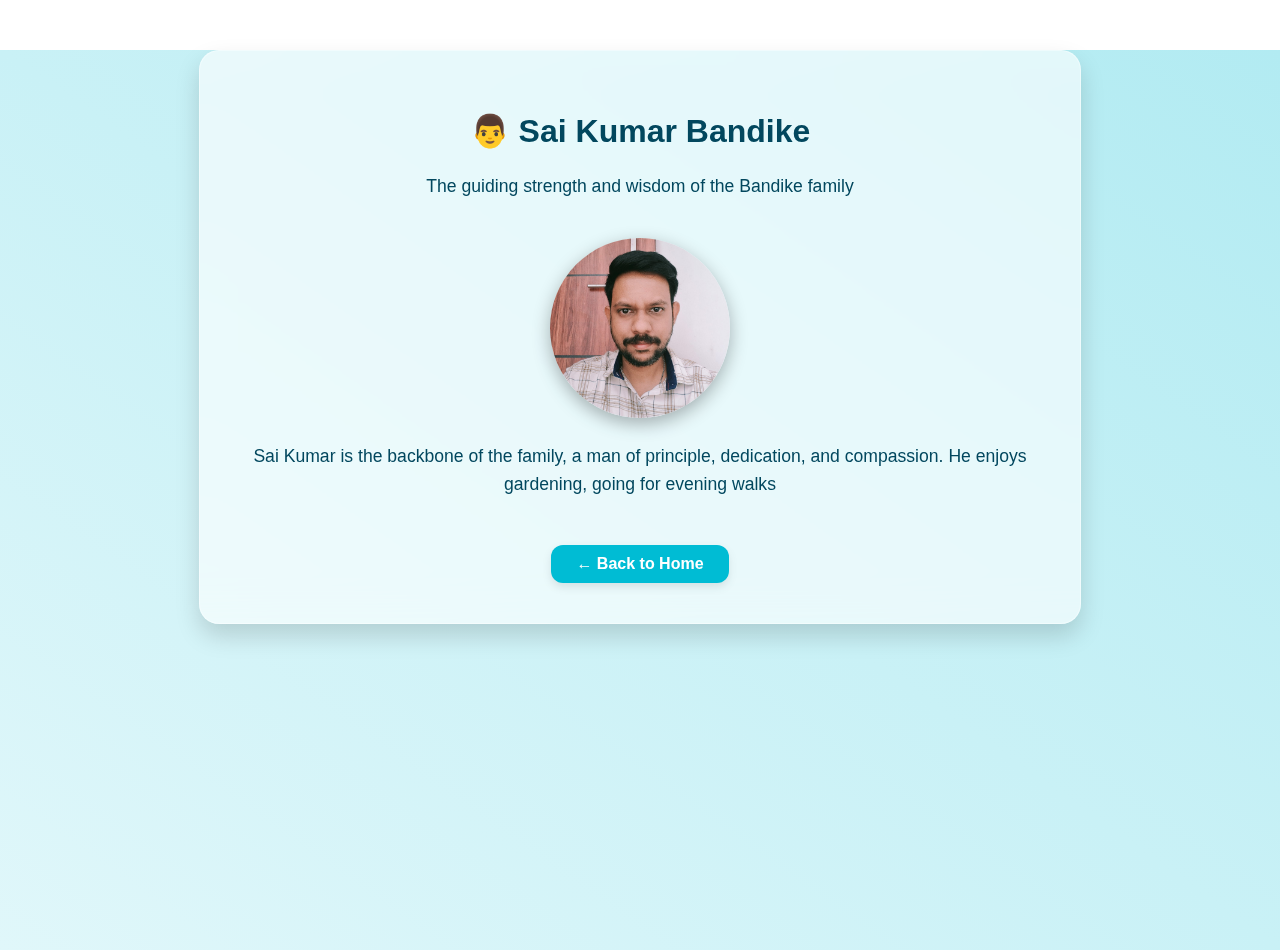
<file: dad.html>
<!DOCTYPE html>
<html lang="en">
<head>
  <meta charset="UTF-8" />
  <meta name="viewport" content="width=device-width, initial-scale=1.0"/>
  <title>Sai Kumar Bandike</title>
  <style>
    body, html {
      margin: 0;
      padding: 0;
      height: 100%;
      font-family: 'Segoe UI', sans-serif;
    }

    .background {
      background: linear-gradient(to right top, #e0f7fa, #b2ebf2);
      position: fixed;
      height: 100%;
      width: 100%;
      z-index: -1;
    }

    .glass-container {
      max-width: 800px;
      margin: 50px auto;
      padding: 40px;
      background: rgba(255, 255, 255, 0.6);
      border-radius: 20px;
      backdrop-filter: blur(20px);
      box-shadow: 0 12px 24px rgba(0, 0, 0, 0.15);
      color: #02475e;
      border: 1px solid rgba(255, 255, 255, 0.4);
      text-align: center;
    }

    .profile-img {
      width: 180px;
      height: 180px;
      object-fit: cover;
      border-radius: 50%;
      box-shadow: 0 6px 18px rgba(0, 0, 0, 0.3);
      margin-top: 20px;
    }

    p {
      margin-top: 20px;
      font-size: 1.1rem;
      line-height: 1.6;
    }

    .back-home {
      display: inline-block;
      margin-top: 30px;
      padding: 10px 25px;
      border-radius: 12px;
      background-color: #00bcd4;
      color: #fff;
      font-weight: bold;
      text-decoration: none;
      box-shadow: 0 4px 10px rgba(0, 0, 0, 0.1);
      transition: background-color 0.3s ease;
    }

    .back-home:hover {
      background-color: #0097a7;
    }
  </style>
</head>
<body>
  <div class="background"></div>

  <div class="glass-container">
    <header>
      <h1>👨 Sai Kumar Bandike</h1>
      <p>The guiding strength and wisdom of the Bandike family</p>
    </header>

    <section>
      <img src="images/dad.jpg" alt="Sai Kumar Bandike" class="profile-img" />
      <p>
        Sai Kumar is the backbone of the family, a man of principle, dedication, and compassion. He enjoys gardening, going for evening walks
        
    <footer>
      <a href="index.html" class="back-home">← Back to Home</a>
    </footer>
  </div>
</body>
</html>
</file>
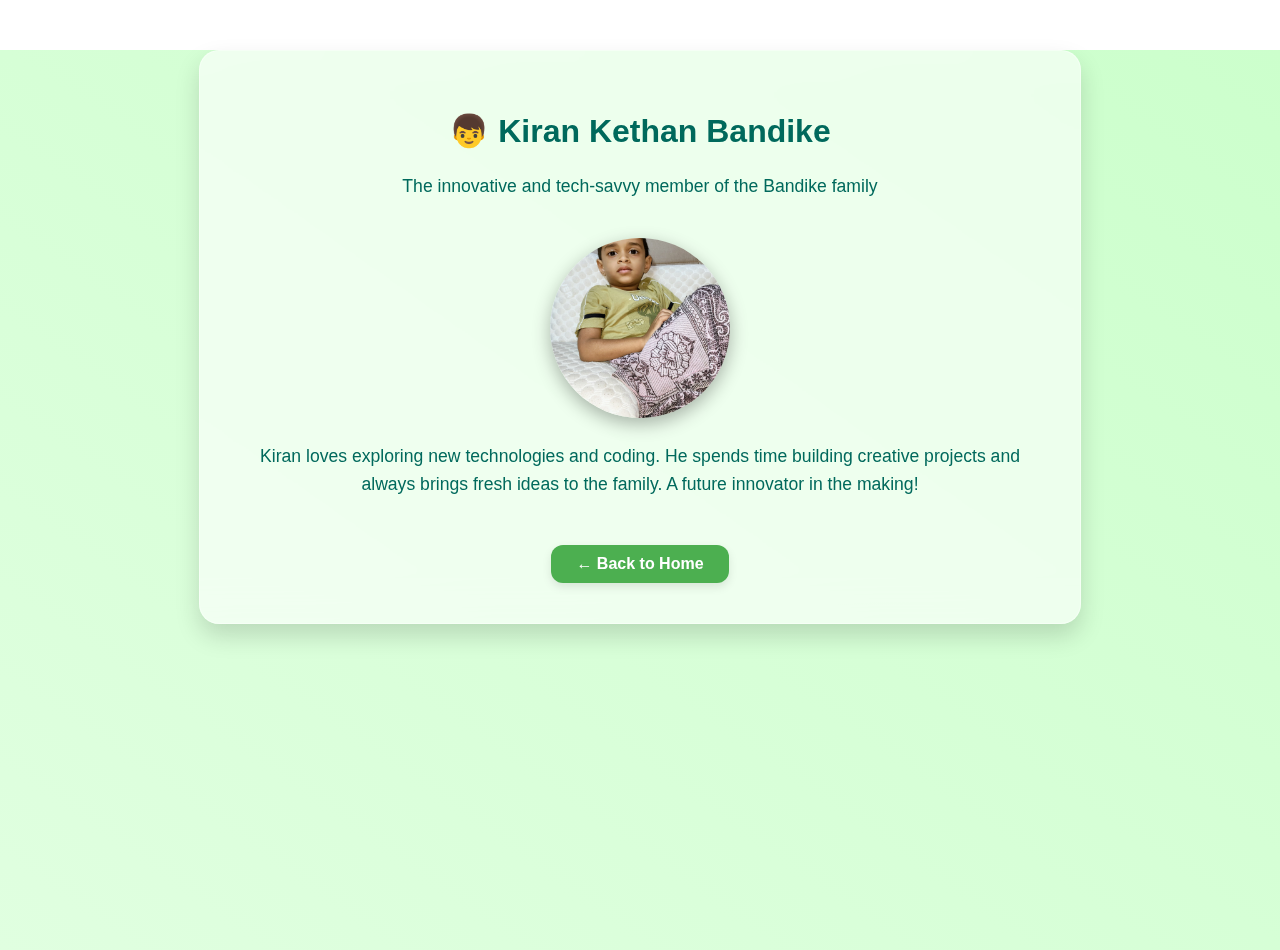
<file: son1.html>
<!DOCTYPE html>
<html lang="en">
<head>
  <meta charset="UTF-8" />
  <meta name="viewport" content="width=device-width, initial-scale=1.0"/>
  <title>Kiran Kethan Bandike</title>
  <style>
    body, html {
      margin: 0;
      padding: 0;
      height: 100%;
      font-family: 'Segoe UI', sans-serif;
    }

    .background {
      background: linear-gradient(to right top, #e0ffe0, #ccffcc);
      position: fixed;
      height: 100%;
      width: 100%;
      z-index: -1;
    }

    .glass-container {
      max-width: 800px;
      margin: 50px auto;
      padding: 40px;
      background: rgba(255, 255, 255, 0.6);
      border-radius: 20px;
      backdrop-filter: blur(20px);
      box-shadow: 0 12px 24px rgba(0, 0, 0, 0.15);
      color: #00695c;
      border: 1px solid rgba(255, 255, 255, 0.4);
      text-align: center;
    }

    .profile-img {
      width: 180px;
      height: 180px;
      object-fit: cover;
      border-radius: 50%;
      box-shadow: 0 6px 18px rgba(0, 0, 0, 0.3);
      margin-top: 20px;
    }

    p {
      margin-top: 20px;
      font-size: 1.1rem;
      line-height: 1.6;
    }

    .back-home {
      display: inline-block;
      margin-top: 30px;
      padding: 10px 25px;
      border-radius: 12px;
      background-color: #4caf50;
      color: #fff;
      font-weight: bold;
      text-decoration: none;
      box-shadow: 0 4px 10px rgba(0, 0, 0, 0.1);
      transition: background-color 0.3s ease;
    }

    .back-home:hover {
      background-color: #388e3c;
    }
  </style>
</head>
<body>
  <div class="background"></div>

  <div class="glass-container">
    <header>
      <h1>👦 Kiran Kethan Bandike</h1>
      <p>The innovative and tech-savvy member of the Bandike family</p>
    </header>

    <section>
      <img src="images/son1.jpg" alt="Kiran Kethan Bandike" class="profile-img" />
      <p>
        Kiran loves exploring new technologies and coding. He spends time building creative projects and always brings fresh ideas to the family. A future innovator in the making!
      </p>
    </section>

    <footer>
      <a href="index.html" class="back-home">← Back to Home</a>
    </footer>
  </div>
</body>
</html>
</file>
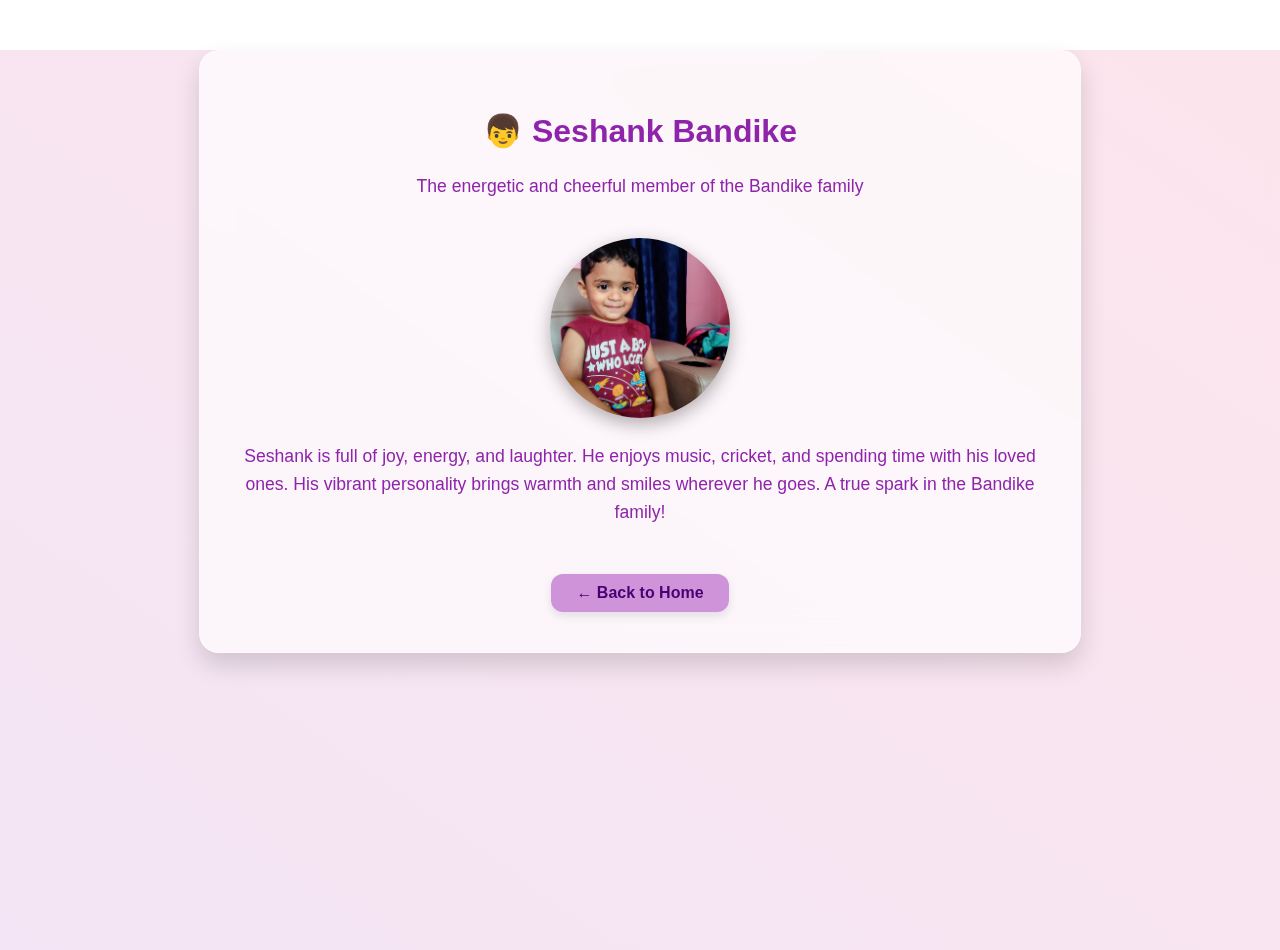
<file: son2.html>
<!DOCTYPE html>
<html lang="en">
<head>
  <meta charset="UTF-8" />
  <meta name="viewport" content="width=device-width, initial-scale=1.0"/>
  <title>Seshank Bandike</title>
  <style>
    body, html {
      margin: 0;
      padding: 0;
      height: 100%;
      font-family: 'Segoe UI', sans-serif;
    }

    .background {
      background: linear-gradient(to right top, #f3e5f5, #fce4ec);
      position: fixed;
      height: 100%;
      width: 100%;
      z-index: -1;
    }

    .glass-container {
      max-width: 800px;
      margin: 50px auto;
      padding: 40px;
      background: rgba(255, 255, 255, 0.65);
      border-radius: 20px;
      backdrop-filter: blur(20px);
      box-shadow: 0 12px 24px rgba(0, 0, 0, 0.15);
      color: #8e24aa;
      border: 1px solid rgba(255, 255, 255, 0.4);
      text-align: center;
    }

    .profile-img {
      width: 180px;
      height: 180px;
      object-fit: cover;
      border-radius: 50%;
      box-shadow: 0 6px 18px rgba(0, 0, 0, 0.3);
      margin-top: 20px;
    }

    p {
      margin-top: 20px;
      font-size: 1.1rem;
      line-height: 1.6;
    }

    .back-home {
      display: inline-block;
      margin-top: 30px;
      padding: 10px 25px;
      border-radius: 12px;
      background-color: #ce93d8;
      color: #4a0072;
      font-weight: bold;
      text-decoration: none;
      box-shadow: 0 4px 10px rgba(0, 0, 0, 0.1);
      transition: background-color 0.3s ease;
    }

    .back-home:hover {
      background-color: #ba68c8;
    }
  </style>
</head>
<body>
  <div class="background"></div>

  <div class="glass-container">
    <header>
      <h1>👦 Seshank Bandike</h1>
      <p>The energetic and cheerful member of the Bandike family</p>
    </header>

    <section>
      <img src="images/son2.jpg" alt="Seshank Bandike" class="profile-img" />
      <p>
        Seshank is full of joy, energy, and laughter. He enjoys music, cricket, and spending time with his loved ones. His vibrant personality brings warmth and smiles wherever he goes. A true spark in the Bandike family!
      </p>
    </section>

    <footer>
      <a href="index.html" class="back-home">← Back to Home</a>
    </footer>
  </div>
</body>
</html>
</file>
